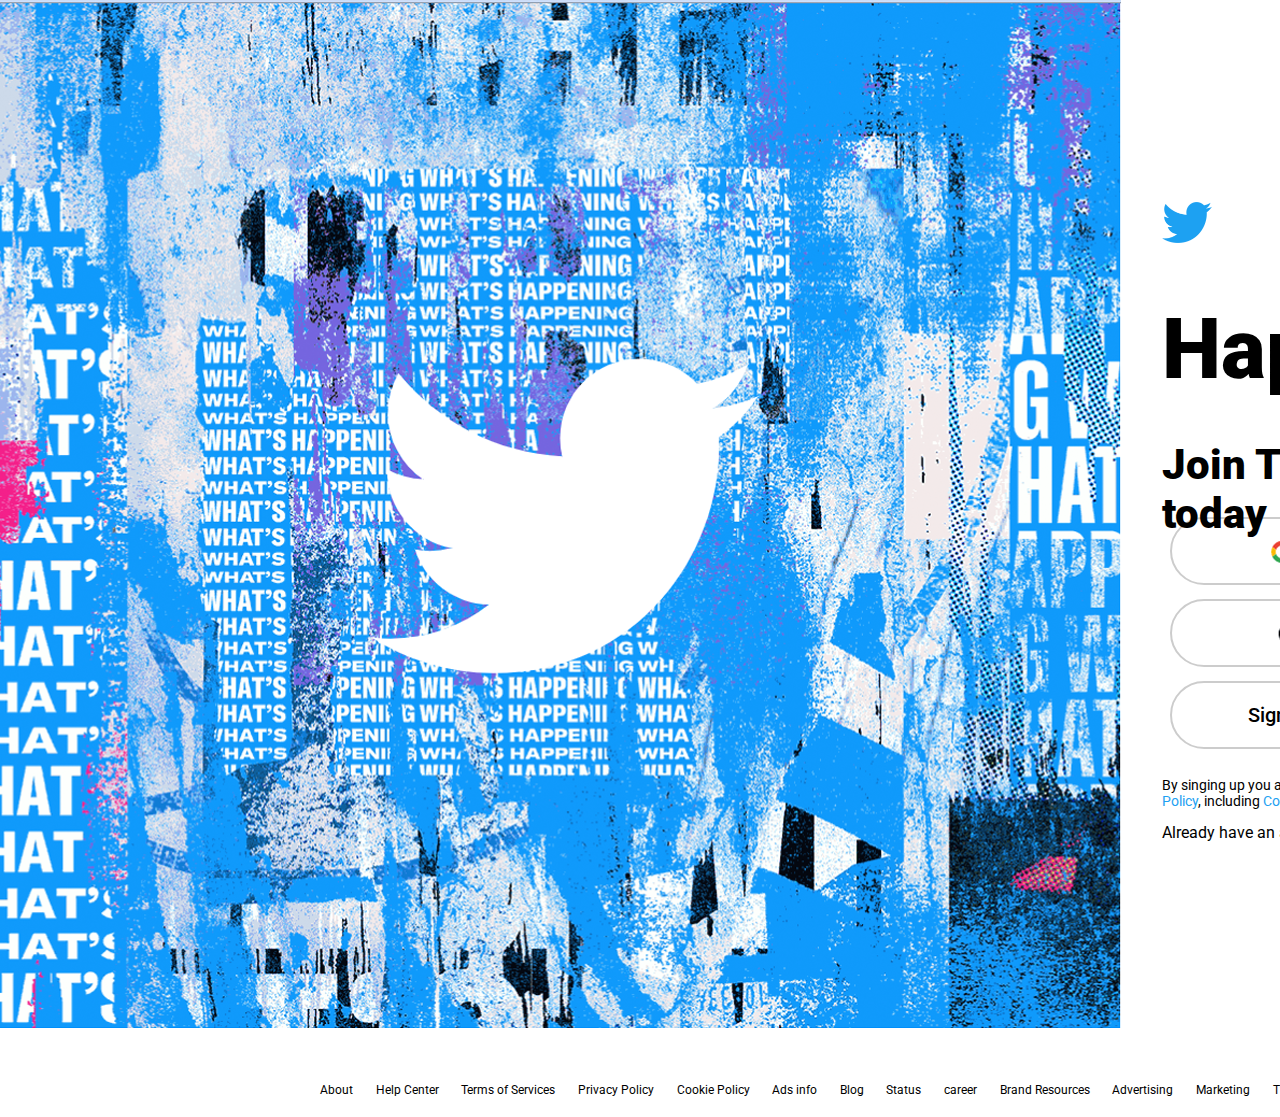
<file: index.html>
<!DOCTYPE html>
<html lang="en">
  <head>
    <meta charset="UTF-8" />
    <meta name="viewport" content="width=device-width, initial-scale=1.0" />
    <link rel="stylesheet" href="style.css" />
    <link
      href="https://fonts.googleapis.com/css?family=Roboto"
      rel="stylesheet"
    />
    <title>Assignment 2</title>
  </head>
  <body>
    <div class="container">
      <div class="twitter-banner">
        <img src="/Assets/page1.png" alt="Twitter-banner-image" />
      </div>

      <div class="right-container">
        <div class="logo">
          <img  src="/Assets/logo.png" alt="logo" width="50px" height="41px"/>
        </div>

        
          <p  class="heading-container">Happening Now</p>
        

        <div class="sub-heading-container">
          <p class="sub-heading">Join Twitter today</p>
        </div>

        <div class="links">
          <div class="google">
            <img src="/Assets/google.png" alt="google" />
            <p>Sign Up with Google</p>
          </div>
          <div class="apple">
            <img src="/Assets/apple.png" alt="google" />
            <p>Sign Up with Apple</p>
          </div>
          <div class="email">
            <p><a style="color: black;" href="/signUp.html">Sign Up with phone or email</a> </p>
          </div>
        </div>
        <div class="desc">
          <p style="font-family: 'roboto'">
            By singing up you agree to the <a href="#">Terms of Service</a> and
            <a href="#">Privacy Policy</a>, including
            <a href="#">Cookie Use</a>.
          </p>
        </div>
        <p class="conf">
          Already have an account? <a href="#">Log in</a>
        </p>
      </div>
    </div>

    <div class="bottom">
      <a href="#">About</a>
      <a href="#">Help Center</a>
      <a href="#">Terms of Services</a>
      <a href="#">Privacy Policy</a>
      <a href="#">Cookie Policy</a>
      <a href="#">Ads info</a>
      <a href="#">Blog</a>
      <a href="#">Status</a>
      <a href="#">career</a>
      <a href="#">Brand Resources</a>
      <a href="#">Advertising</a>
      <a href="#">Marketing</a>
      <a href="#">Twitter for Business</a>
      <a href="#">Developers</a>
      <a href="#">Directory</a>
      <a href="#">Dictionary</a>
      <a href="#">Settings</a>
      <a href="#">© 2021 Twitter, Inc.</a>
    </div>
  </body>
</html>
</file>
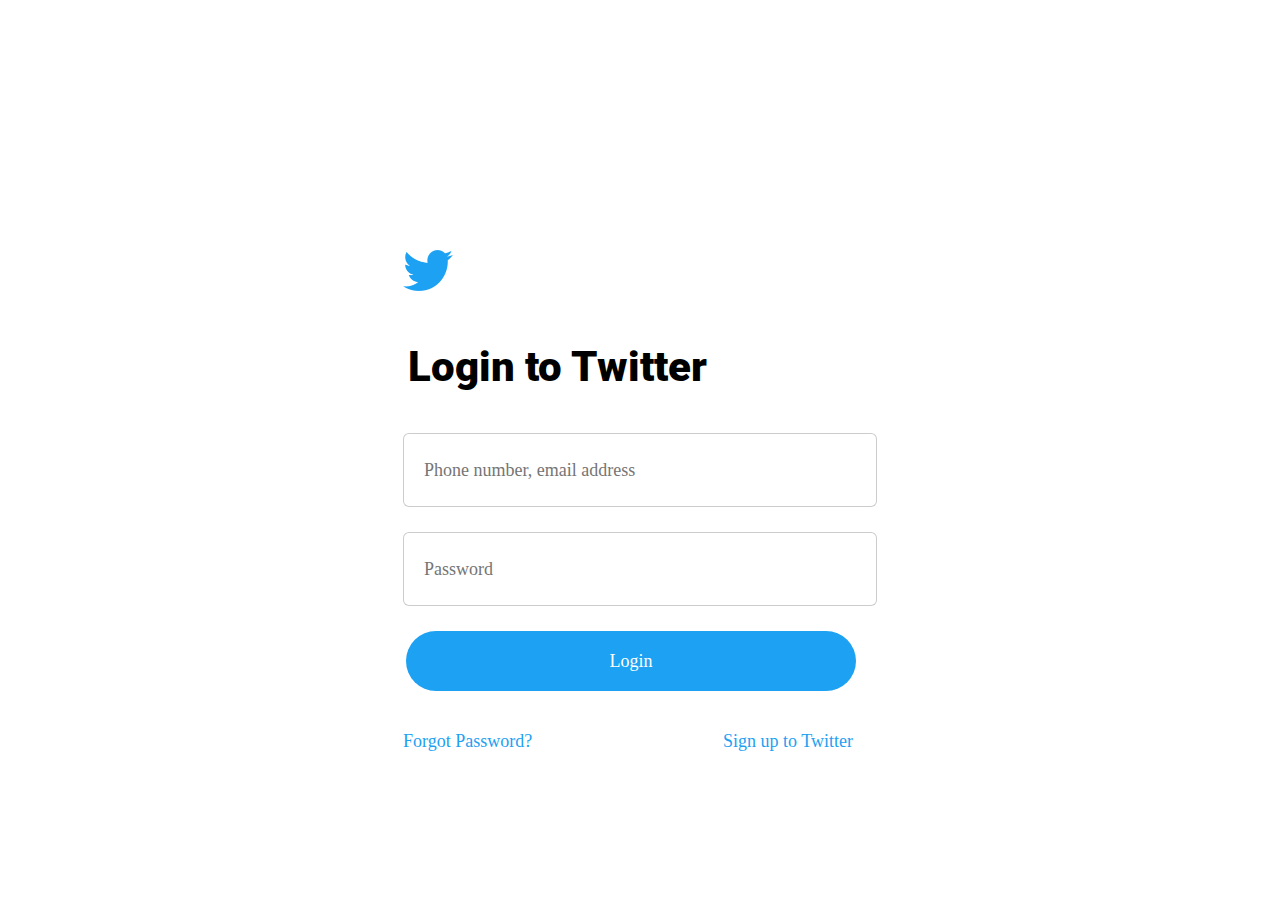
<file: login.html>
<!DOCTYPE html>
<html lang="en">
<head>
    <meta charset="UTF-8">
    <meta name="viewport" content="width=device-width, initial-scale=1.0">
    <link href='https://fonts.googleapis.com/css?family=Roboto' rel='stylesheet'>
    <link rel="stylesheet" href="login.css">
    <title>Document</title>
</head>
<body>
    
    <div class="container">

            <div class="form">
                <div class="logo-cont">
                    <img class="t-logo" src="/Assets/logo.png" width="50" height="41" alt="twitter-logo"> 
                </div> 
                <p class="title"> Login to Twitter</p>
                <input type="text" placeholder="Phone number, email address" required>
                <input type="password" placeholder="Password" required>
                <button>Login</button>
                <div class="linkn">
                    <a href="#">Forgot Password?</a>
                    <a href="#">Sign up to Twitter</a>
                </div>
            </div>
           
        </div>
   
</body>
</html>
</file>
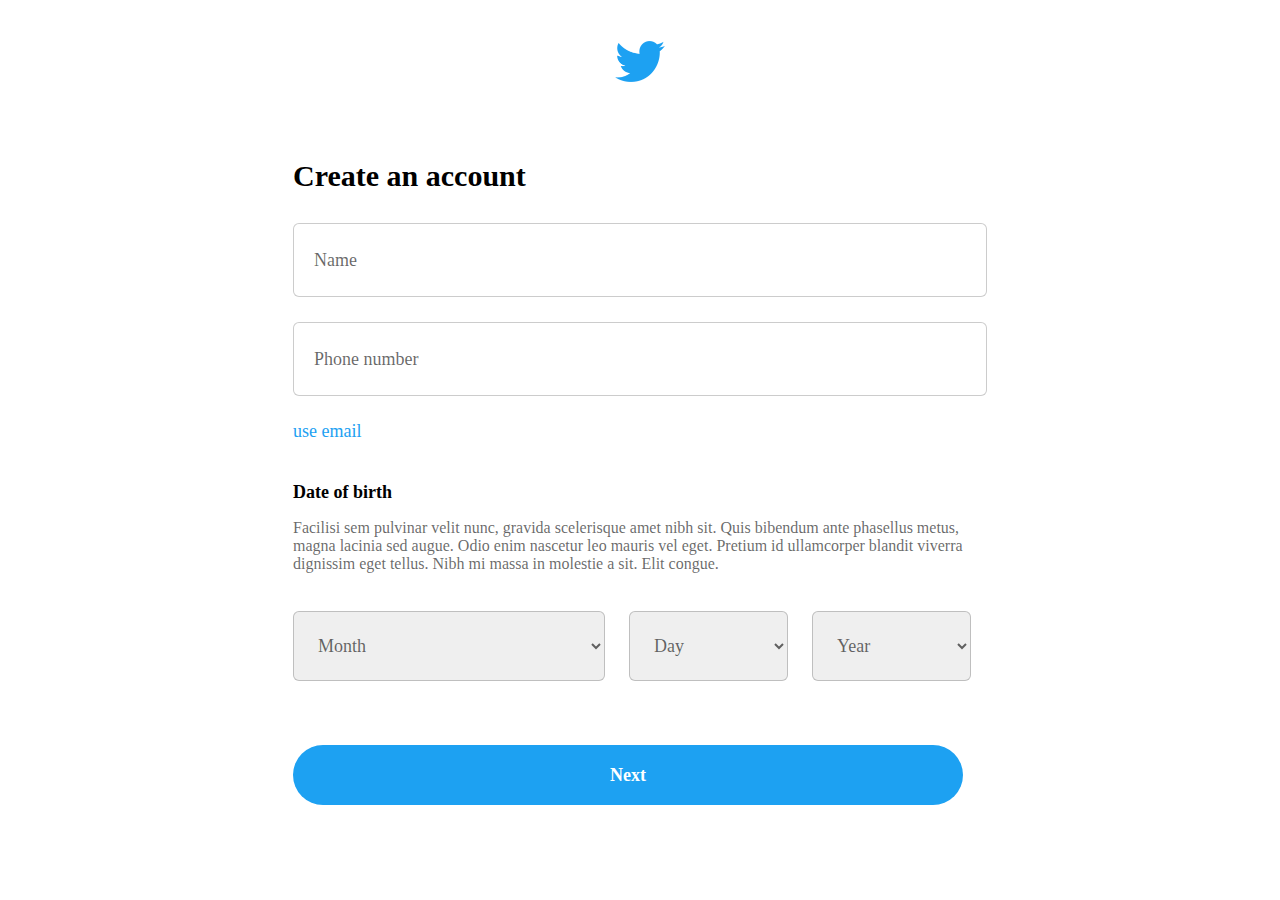
<file: signUp.html>
<!DOCTYPE html>
<html lang="en">
<head>
    <meta charset="UTF-8">
    <meta name="viewport" content="width=device-width, initial-scale=1.0">
    <link rel="stylesheet" href="signUp.css">
    <link href='https://fonts.googleapis.com/css?family=Roboto' rel='stylesheet'>
    <title>SignUp Page</title>
</head>
<body>
    <div class="container">

        <div class="form">
            <div class="logo">
                <img src="/Assets/logo.png" alt="Twitter logo" height="41px" width="50px">
            </div>
            <div class="form-cont">
                <p class="title">Create an account</p>
                <div class="inputn">
                    <input type="text" placeholder="Name">
                </div>
                <div class="inputn">
                    <input type="text" placeholder="Phone number">
                </div>
               
               
                <a href="#">use email</a>
                <p class="dob">Date of birth</p>
                <div class="desc"> 
                    <p >Facilisi sem pulvinar velit nunc, gravida scelerisque amet nibh sit. Quis bibendum ante phasellus metus, magna lacinia sed augue. Odio enim nascetur leo mauris vel eget. Pretium id ullamcorper blandit viverra dignissim eget tellus. Nibh mi massa in molestie a sit. Elit congue.</p>
                </div>
                <form class="date">
                    <label for="month"></label>
                    <select id="month" name="month">
                      <option value="Month">Month</option>
                    </select>
                    <label for="month"></label>
                    <select id="day" name="day">
                      <option value="Month">Day</option>
                    </select>
                    <label for="month"></label>
                    <select id="year" name="cars">
                      <option value="year">Year</option>
                    </select>
                  </form>
                  <div class="next-btn">
                        <button><a href="/login.html"></a>Next</button>
                  </div>
            </div>



        </div>

    </div>
</body>
</html>
</file>
<file: style.css>
body
{
    margin: 0;
    padding: 0;
    box-sizing: border-box;
    
}

.container
{
    display: flex;
  width: 1920px;
  height: 1080px;
   
    
}
.right-container
{
    display: flex;
    align-items: flex-start;
    justify-content: center;
    flex-direction: column;
    margin-left: 41px;
    
}
.heading-container
{
    font-size: 84px;
    font-family: 'roboto';
    font-weight: 900;
    height: 98px;
    width: 597px;
    margin: 57px 0px 0px 0px;

    
}
.twitter-banner
{
    display: flex;
    height:1028px;
    width: 1121px;
    background-image: url("Assets/page1.png");
    background-repeat: no-repeat;
    
}
.page1
{
    height: 95lvh;
    width: 900px;
}

.logo{
    display: flex;
    flex-direction: row;
    align-items: center;
    justify-content: flex-start;
    margin-bottom: 0px;
    width:400px;

}
.twitter
{
width: 50px;
}
.google, .apple, .email
{
    display: flex;
    align-items: center;
    justify-content: center;
    width: 400px;
    font-family: 'roboto';
    font-weight: 500;
    border: 2px solid rgba(0, 0, 0, 0.2);
    border-radius: 50px;
    font-size: 20px;
    margin-bottom: 14px;
}


.bottom
{
    display: flex;
    align-items: center;
    justify-content:space-between;
    flex-direction:row;
    margin-left: 200px;
    margin-right: 119px;
    width: 1481px;
    height: 19px;
    
    margin-left: 320px;
    margin-bottom: 18px;
}
.bottom a
{
    color: rgba(0, 0, 0, 1);
    font-family: 'roboto';
    font-size: 12px;
    font-weight: 400;
}
.right-sub-container
{
    display: flex;
    justify-content: flex-start;
    margin-left: 50px;
    width: 550px;
    flex-direction: column;
}
.main-heading
{
    font-family: 'roboto';
    font-size: 64px;
    font-weight:bolder;
   

}
.sub-heading-container
{
    font-family: 'Roboto';
    font-size: 42px;
    font-weight:900;
    margin-bottom: 10px;
    height: 39px;
    width: 343px;
}

.links
{
    display: flex;
    align-items: center;
    justify-content:flex-start;
    flex-direction: column;
    width: 420px;
    margin-top: 70px;
}
a{
    text-decoration: none;
    color: rgba(29, 161, 242,1);
}
.desc
{
    width: 373px;
    height: 40px;
    font-family: 'Roboto';
    font-size: 14px;
    font-weight: 400;
}
.conf
{
    width: 373px;
    height: 40px;
    font-family: 'Roboto';
    font-size: 16px;
    font-weight: 400;
    margin-top: 20px;
}
</file>
<file: login.css>
body{
    margin: 0;
    padding: 0;
    box-sizing: border-box;
}
.container
{
    display: flex;
    align-items: center;
    justify-content:center;
    height: 100lvh;
    width: 100lvw;

}
.login-form
{
    display: flex;
    align-items:flex-start;
    justify-content:center;
    flex-direction: column;
    background-color: aqua;
    width: 450px;
    height: 476px;
    
}
.logo-cont
{
    display: flex;
    width: 450px;
    height: 50px;
    

}
.title
{
    font-size: 42px;
    font-family: 'roboto';
    font-weight: 900;
    margin-left: 5px;
    
}
.form
{
    margin-top: 302px;
    display: flex;
    align-items:flex-start;
    flex-direction: column;
    margin-bottom: 200px;
    

}
input{
    height: 70px;
    width: 450px;
    border-radius: 6px;
    border: 1px solid rgba(0, 0, 0, 0.2);
    margin-bottom: 25px;
    font-size: 18px;
    padding-left: 20px;

}
input:focus{
    border-color: rgba(29, 161, 242, 1);
    outline: none;
}
button{
    height: 60px;
    width: 450px;
    border-radius: 76px;
    background-color: rgba(29, 161, 242, 1);
    color: white;
    font-family: 'Segoe UI';
    border: none;
    font-size: 18px;
    margin-left: 3px;
    cursor: pointer;
}
::placeholder
{
    font-family: 'Segoe UI';
   
    font-weight: 400;
    font-size: 18px;
}
::placeholder:active
{
    font-family: 'Segoe UI';
    padding-left: 20px;
    font-weight: 400;
    font-size: 18px;
}

.linkn
{
display: flex;

width: 450px;
margin-top: 40px;
justify-content:space-between;



}
.linkn a
{
    font-family: 'Segoe UI';
    color: rgba(29, 161, 242, 1);
    text-decoration: none;
    font-size: 18px;
}
</file>
<file: signUp.css>
.body
{
    margin: 0;
    padding: 0;
    box-sizing: border-box;
  
}
.container
{
    display: flex;
    align-items: center;
    justify-content: center;


}

.form
{
    display: flex;
    align-items: center;
    justify-content: center;
    flex-direction: column;
    width: 750px;
    height: 800px;
    
}

.desc
{
    width: 670px;
    height: 72px;
    font-family: 'Segoe UI';
    font-weight: 400;
    color:rgba(0, 0, 0, 0.6);
    margin-top: 40px;
    font-size: 16px;
    margin-top: 0px;
    
}
input
{
    width: 670px;   
    height: 70px;
    border-radius: 6px;
    border: 1px solid rgba(0, 0, 0, 0.2);
    margin-bottom: 25px;
    font-size: 18px;
    padding-left: 20px;
}
input:focus
{
    border-color: rgba(29, 161, 242, 1);
    outline: none;

}
::placeholder
{
    font-family: 'Segoe UI';
    font-weight: 400;
    color: rgba(0, 0, 0, 0.6);
    font-size: 18px;
    

}
.title
{
    font-family: 'Segoe UI';
    font-weight: 700;
    font-size: 30px;
}
.logo
{
    margin-bottom: 43px;
    margin-top: 30px;
}
a{
    text-decoration: none;
    font-family: 'Segoe UI';
    font-weight: 400;
    color:rgba(29, 161, 242, 1);
    font-size: 18px;
}
.dob
{
    font-family: 'Segoe UI';
    font-weight: 700;
    color:rgba(0, 0, 0, 1);
    margin-top: 40px;
    font-size: 18px;
    margin-bottom: 0px;
}
#month
{
    width: 312px;
    height: 70px;
    border-radius: 6px;
    border: 1px solid rgba(0, 0, 0, 0.2);
}
#month:focus
{

    border-color: rgba(29, 161, 242, 1);
    outline: none;
}
#day:focus
{

    border-color: rgba(29, 161, 242, 1);
    outline: none;
}
#year:focus
{

    border-color: rgba(29, 161, 242, 1);
    outline: none;
}
#day
{
    width: 159px;
    height: 70px;
    border-radius: 6px;
    margin-left: 20px;
    border: 1px solid rgba(0, 0, 0, 0.2);
}
#year
{
    width: 159px;
    margin-left: 20px;
    height: 70px;
    border-radius: 6px;
    border: 1px solid rgba(0, 0, 0, 0.2);
}
.date
{
    margin-top: 20px;
}
.next-btn button
{
    width: 670px;
    height: 60px;
    margin-top: 64px;
    border-radius: 76px;
    border: none;
    color:white;
    background-color: rgba(29, 161, 242, 1);
    font-family: 'Segoe UI';
    font-size: 18px;
    font-weight: 700;
    cursor: pointer;
}
select
{
    font-size: 18px;
    color: rgba(0, 0, 0, 0.6);
    font-family: 'Segoe UI';
    padding-left:20px;
    padding-right: 20px;
    font-weight: 400;
}
</file>
